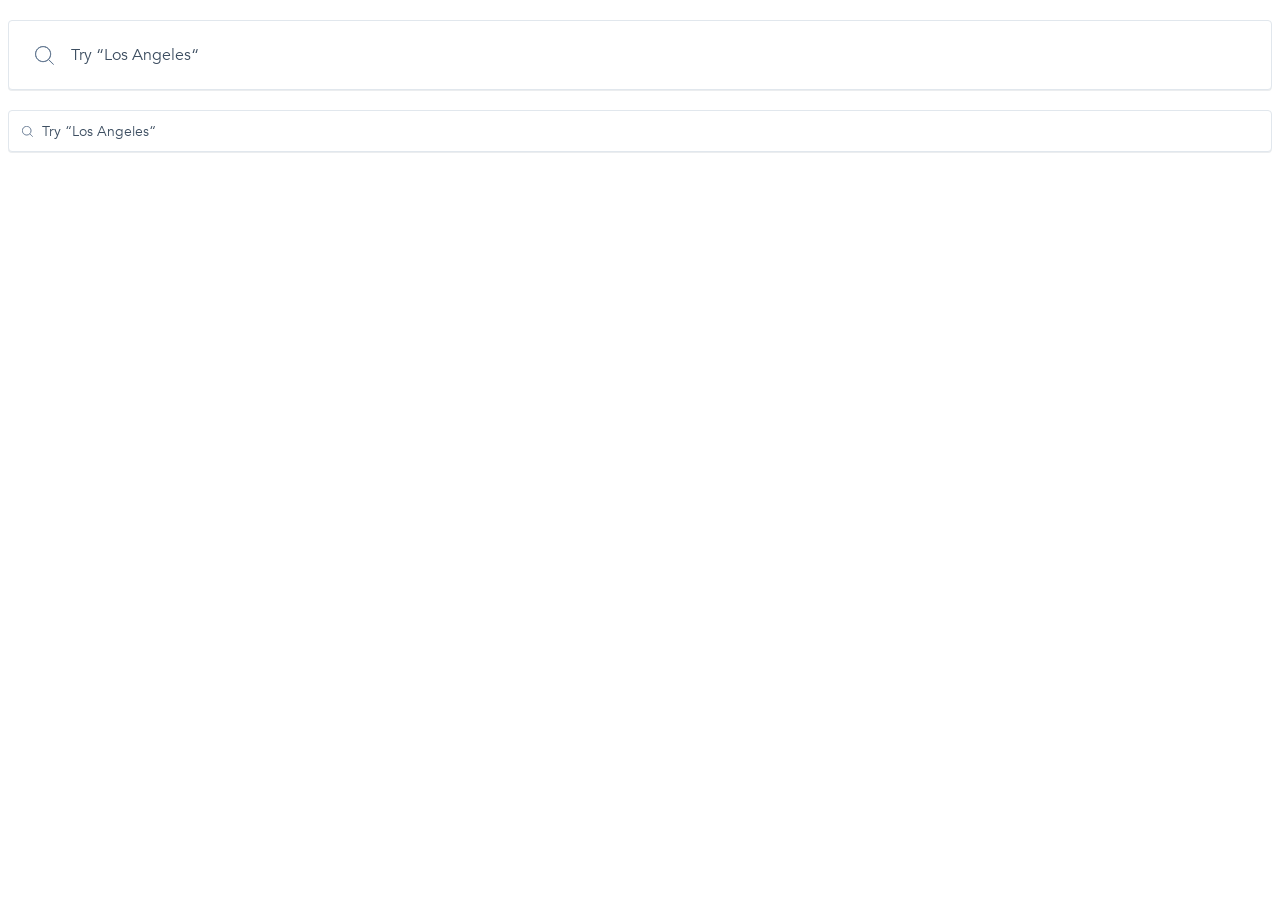
<file: index.html>
<!DOCTYPE html><html lang=en><meta charset=UTF-8><meta name=viewport content="width=device-width, user-scalable=no, initial-scale=1.0, maximum-scale=1.0, minimum-scale=1.0"><meta http-equiv=X-UA-Compatible content="ie=edge"><title>Document</title><link rel=stylesheet href=layout_search-bar-airbnb.bb3d3e6a.css><body>
    <div class=container>
      <form action=# data-qa=big class=search>
        <input placeholder="Try “Los Angeles“" data-qa=keypress class="search__input search__input--big">
      </form>

      <form action=# data-qa=small class=search>
        <input placeholder="Try “Los Angeles“" class="search__input search__input--small">
      </form>
    </div>
</file>
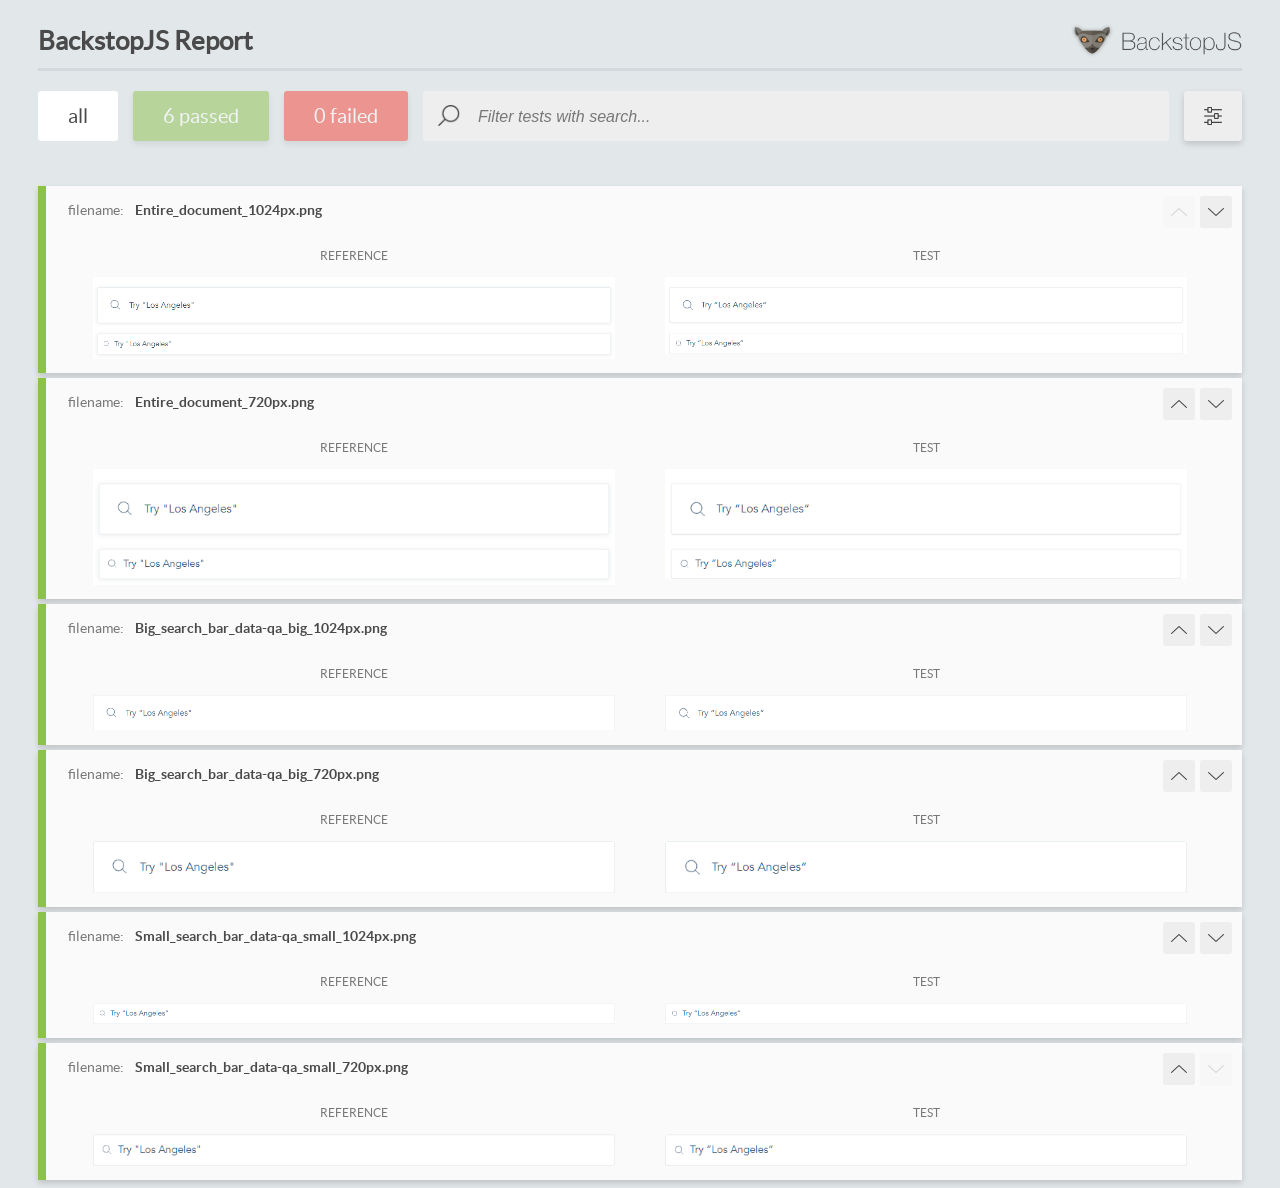
<file: report/html_report/index.html>
<!DOCTYPE html>
<html>
  <head>
    <meta charset="utf-8">
    <!-- Disable Cache -->
    <meta http-equiv="Cache-Control" content="no-cache, no-store, must-revalidate">
    <meta http-equiv="Pragma" content="no-cache">
    <meta http-equiv="Expires" content="0">

    <title>BackstopJS Report</title>

    <style>
      @font-face {
          font-family: 'latoregular';
          src: url('./assets/fonts/lato-regular-webfont.woff2') format('woff2'),
              url('./assets/fonts/lato-regular-webfont.woff') format('woff');
          font-weight: 400;
          font-style: normal;
      }
      @font-face {
          font-family: 'latobold';
          src: url('./assets/fonts/lato-bold-webfont.woff2') format('woff2'),
              url('./assets/fonts/lato-bold-webfont.woff') format('woff');
          font-weight: 700;
          font-style: normal;
      }

      .ReactModal__Body--open {
          overflow: hidden;
      }
      .ReactModal__Body--open .header {
        display: none;
      }

    </style>
  </head>
  <body style="background-color: #E2E7EA">
    <div id="root">

    </div>
    <script>
      function report (report) { // eslint-disable-line no-unused-vars
        window.tests = report;
      }
    </script>
    <script src="config.js"></script>
    <script src="index_bundle.js"></script>
  </body>
</html>
</file>
